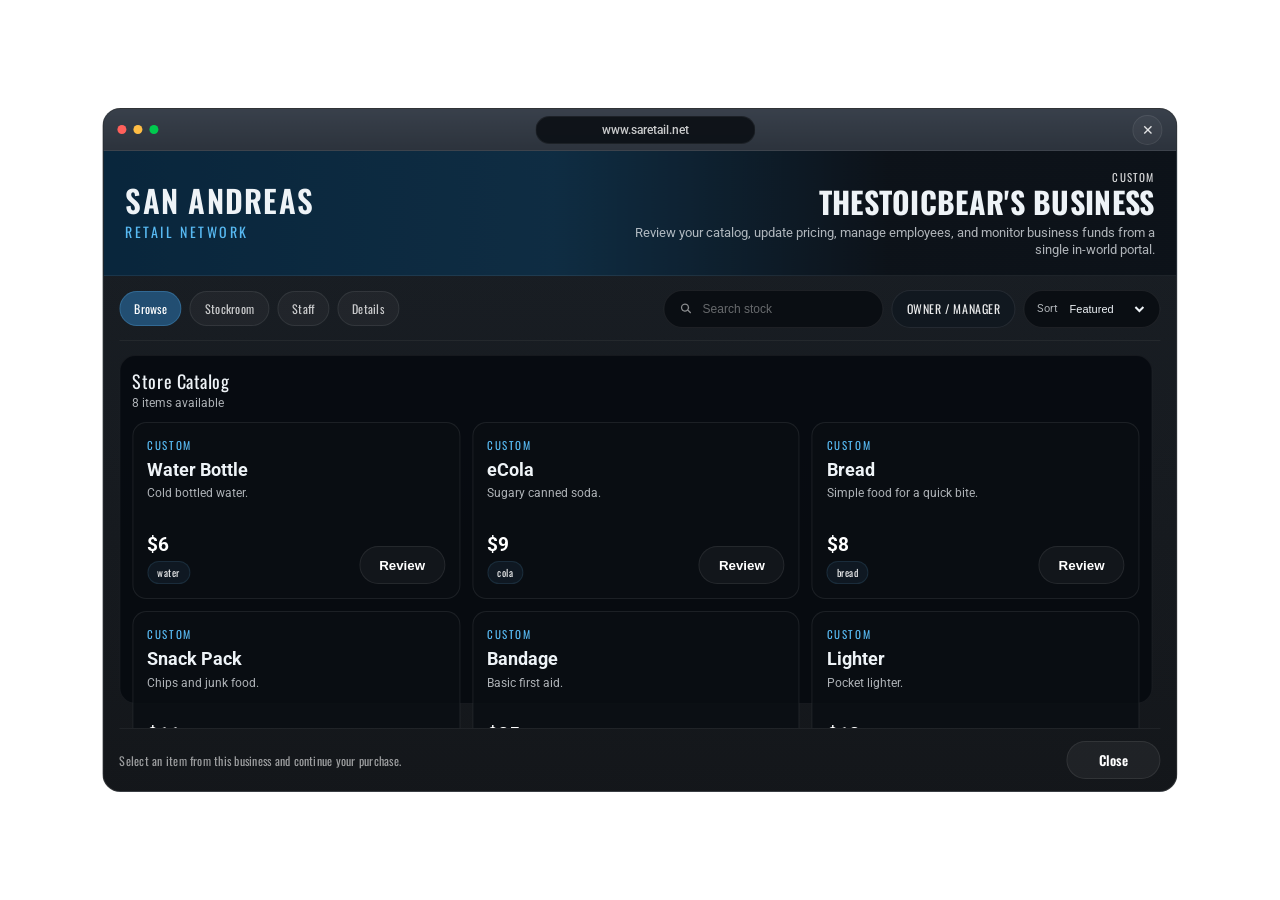
<file: html/preview.html>
<!doctype html>
<html lang="en">
<head>
  <meta charset="utf-8">
  <title>Az Businesses</title>
  <meta name="viewport" content="width=device-width,initial-scale=1,user-scalable=no" />
  <link rel="stylesheet" href="scrollkit.css">
  <link rel="stylesheet" href="style.css">
  <link rel="preconnect" href="https://fonts.googleapis.com">
  <link rel="preconnect" href="https://fonts.gstatic.com" crossorigin>
  <link href="https://fonts.googleapis.com/css2?family=Oswald:wght@400;500;600&family=Roboto:wght@300;400;500;700&display=swap" rel="stylesheet">
</head>
<body>
  <div id="biz-root" class="biz-app hidden">
    <div class="biz-browser-bar">
      <div class="biz-browser-controls" aria-hidden="true">
        <span class="biz-btn-circle biz-btn-red"></span>
        <span class="biz-btn-circle biz-btn-yellow"></span>
        <span class="biz-btn-circle biz-btn-green"></span>
      </div>
      <div class="biz-browser-url">
        <span>www.saretail.net</span>
      </div>
      <button id="bizCloseBtn" class="biz-close-btn" aria-label="Close">✕</button>
    </div>

    <div class="biz-hero">
      <div class="biz-hero-noise"></div>
      <div class="biz-hero-glow"></div>
      <div class="biz-hero-main">
        <div class="biz-brand-block">
          <div class="biz-brand-title">SAN ANDREAS</div>
          <div class="biz-brand-sub">RETAIL NETWORK</div>
        </div>

        <div class="biz-hero-copy">
          <div id="bizTypeBadge" class="biz-hero-kicker">STOREFRONT SERVICES</div>
          <h1 id="bizTitle">BUSINESS PORTAL</h1>
          <p id="bizSubtitle">Browse stock, review staff, and manage this location from one clean in-world interface.</p>
        </div>
      </div>
    </div>

    <div class="biz-shell">
      <div class="biz-toolbar">
        <div class="biz-tabs">
          <button class="biz-tab active" data-tab="shop">Browse</button>
          <button class="biz-tab" data-tab="inventory">Stockroom</button>
          <button class="biz-tab" data-tab="employees">Staff</button>
          <button class="biz-tab" data-tab="info">Details</button>
        </div>

        <div class="biz-toolbar-actions">
          <label class="biz-search" for="bizSearchInput">
            <svg viewBox="0 0 24 24" aria-hidden="true">
              <path d="M10.5 4a6.5 6.5 0 1 0 4.11 11.54l4.43 4.43 1.41-1.41-4.43-4.43A6.5 6.5 0 0 0 10.5 4Zm0 2a4.5 4.5 0 1 1 0 9 4.5 4.5 0 0 1 0-9Z" fill="currentColor"/>
            </svg>
            <input id="bizSearchInput" type="text" placeholder="Search stock" autocomplete="off" />
          </label>

          <div id="bizModeBadge" class="biz-status-pill">CUSTOMER</div>

          <label class="biz-sort-pill" for="bizSortSelect">
            <span>Sort</span>
            <select id="bizSortSelect">
              <option value="default">Featured</option>
              <option value="label">Name</option>
              <option value="price_asc">Price ↑</option>
              <option value="price_desc">Price ↓</option>
            </select>
          </label>
        </div>
      </div>

      <div class="biz-main scrollkit">
        <div id="bizCatalogColumn" class="biz-left scrollkit">
          <div class="biz-section-head">
            <div>
              <div class="biz-section-title">Store Catalog</div>
              <div id="bizItemCount" class="biz-section-sub">No items loaded</div>
            </div>
          </div>

          <div id="bizItems" class="biz-catalog-grid scrollkit"></div>
        </div>

        <div id="bizPanelsColumn" class="biz-right">
          <div class="biz-panel scrollkit" id="panel-shop">
            <div class="biz-panel-head">
              <div>
                <div class="biz-panel-kicker">Selected Product</div>
                <h3>Purchase</h3>
              </div>
              <div class="biz-panel-indicator"></div>
            </div>

            <div id="bizSelectedItem" class="biz-selected-item">
              <div id="bizSelectedVisual" class="biz-selected-visual hidden">
                <img id="bizSelectedImage" class="biz-selected-image" src="" alt="Product image" />
                <div class="biz-selected-badge">Product Image</div>
              </div>
              <div class="biz-selected-title">Select an item</div>
              <div class="biz-selected-desc"></div>
              <div class="biz-selected-meta">
                <div class="biz-selected-price"></div>
                <button id="bizBuyItemBtn" class="biz-primary-btn" disabled>Purchase</button>
              </div>
            </div>

            <div class="biz-info-callout">
              Purchases are processed one item at a time. Owners and managers can edit pricing and stock from the Stockroom tab.
            </div>
          </div>

          <div class="biz-panel scrollkit hidden" id="panel-inventory">
            <div class="biz-panel-head">
              <div>
                <div class="biz-panel-kicker">Business Stock</div>
                <h3>Stockroom</h3>
              </div>
              <div class="biz-panel-indicator"></div>
            </div>

            <div id="bizInventoryList" class="biz-data-list scrollkit"></div>

            <div id="bizInventoryControls" class="biz-owner-controls hidden">
              <h4>Add or Update Item</h4>
              <div class="biz-field-grid">
                <label>
                  <span>Item label</span>
                  <input id="bizNewItemLabel" type="text" placeholder="Rolling Paper" />
                </label>
                <label>
                  <span>Item ID</span>
                  <input id="bizNewItemId" type="text" placeholder="rollingpaper" />
                </label>
                <label>
                  <span>Price</span>
                  <input id="bizNewItemPrice" type="number" min="0" step="1" placeholder="125" />
                </label>
              </div>
              <button id="bizAddItemBtn" class="biz-secondary-btn">Save Stock Item</button>
            </div>
          </div>

          <div class="biz-panel scrollkit hidden" id="panel-employees">
            <div class="biz-panel-head">
              <div>
                <div class="biz-panel-kicker">Staff Roster</div>
                <h3>Employees</h3>
              </div>
              <div class="biz-panel-indicator"></div>
            </div>

            <div id="bizEmployeeList" class="biz-data-list scrollkit"></div>

            <div id="bizEmployeeControls" class="biz-owner-controls hidden">
              <h4>Hire Employee</h4>
              <div class="biz-field-grid biz-field-grid-two">
                <label>
                  <span>Server ID</span>
                  <input id="bizNewEmployeeServerId" type="number" min="1" step="1" placeholder="12" />
                </label>
                <label>
                  <span>Role</span>
                  <select id="bizNewEmployeeRole">
                    <option value="staff">Staff</option>
                    <option value="manager">Manager</option>
                  </select>
                </label>
              </div>
              <button id="bizAddEmployeeBtn" class="biz-secondary-btn">Hire Employee</button>
            </div>
          </div>

          <div class="biz-panel scrollkit hidden" id="panel-info">
            <div class="biz-panel-head">
              <div>
                <div class="biz-panel-kicker">Location Overview</div>
                <h3>Business Details</h3>
              </div>
              <div class="biz-panel-indicator"></div>
            </div>

            <div id="bizInfoBlock" class="biz-info-block"></div>

            <div id="bizForSaleBlock" class="biz-forsale-block hidden">
              <h4>This location is available</h4>
              <p id="bizForSaleText"></p>
              <button id="bizBuyLocationBtn" class="biz-primary-btn">Purchase business</button>
            </div>

            <div id="bizOwnerControls" class="biz-owner-controls hidden">
              <h4>Edit Business</h4>
              <div class="biz-field-grid biz-field-grid-two">
                <label>
                  <span>Business name</span>
                  <input id="bizEditName" type="text" placeholder="Business name" />
                </label>
                <label>
                  <span>Business type</span>
                  <input id="bizEditType" type="text" placeholder="convenience / weed / mechanic" />
                </label>
                <label>
                  <span>Status</span>
                  <select id="bizEditStatus">
                    <option value="open">Open</option>
                    <option value="closed">Closed</option>
                  </select>
                </label>
              </div>
              <button id="bizSaveInfoBtn" class="biz-secondary-btn">Save Changes</button>

              <div class="biz-control-divider"></div>

              <h4>Business Funds</h4>
              <div class="biz-field-grid biz-field-grid-two">
                <label>
                  <span>Deposit amount</span>
                  <input id="bizDepositAmount" type="number" min="0" step="1" placeholder="5000" />
                </label>
                <label>
                  <span>Withdraw amount</span>
                  <input id="bizWithdrawAmount" type="number" min="0" step="1" placeholder="5000" />
                </label>
              </div>
              <div class="biz-button-row">
                <button id="bizDepositBtn" class="biz-secondary-btn">Deposit</button>
                <button id="bizWithdrawBtn" class="biz-secondary-btn">Withdraw</button>
              </div>

              <div class="biz-control-divider"></div>

              <h4>Advertisement</h4>
              <label>
                <span>Ad message</span>
                <input id="bizAdMessage" type="text" maxlength="120" placeholder="Fresh stock available now at the front counter." />
              </label>
              <small id="bizAdFeeText" class="biz-ad-fee"></small>
              <button id="bizAdBtn" class="biz-secondary-btn">Broadcast Ad</button>
            </div>
          </div>
        </div>
      </div>

      <div class="biz-footer">
        <div id="bizFooterNote" class="biz-footer-note">Select an item from this business and continue your purchase.</div>
        <button id="bizBottomCloseBtn" class="biz-footer-close">Close</button>
      </div>
    </div>
  </div>

  <div id="biz-ad-toast" class="biz-ad-toast hidden">
    <div class="biz-ad-toast-head">Retail Broadcast</div>
    <div class="biz-ad-toast-body">
      <div id="bizAdLine1"></div>
      <div id="bizAdLine2"></div>
      <div id="bizAdLine3"></div>
    </div>
  </div>

  <script src="script.js"></script>
<script>
window.addEventListener('load', () => {
  nuiOpenBusiness({
    slotId: 1,
    mode: 'manage',
    myRole: 'owner',
    marketingFee: 150,
    buyPrice: 8000,
    biz: {
      label: "TheStoicBear's Business",
      type: 'custom',
      ownerName: 'TheStoicBear',
      balance: 8,
      open: true,
      employees: [
        {name: 'Chase Edwin', charId: 'CID-2', role: 'manager'},
        {name: 'Jordan Price', charId: 'CID-8', role: 'staff'}
      ],
      inventory: [
        {id:'water', label:'Water Bottle', description:'Cold bottled water.', price:6},
        {id:'cola', label:'eCola', description:'Sugary canned soda.', price:9},
        {id:'bread', label:'Bread', description:'Simple food for a quick bite.', price:8},
        {id:'snack', label:'Snack Pack', description:'Chips and junk food.', price:11},
        {id:'bandage', label:'Bandage', description:'Basic first aid.', price:35},
        {id:'lighter', label:'Lighter', description:'Pocket lighter.', price:18},
        {id:'rollingpaper', label:'Rolling Paper', description:'A pack of rolling papers.', price:14},
        {id:'lockpick', label:'Lockpick', description:'Handy tool for certain jobs.', price:120}
      ]
    }
  });
});
</script>
</body>
</html>
</file>
<file: html/scrollkit.css>
.scrollkit,
.biz-main,
.biz-left,
.biz-panel,
.biz-data-list,
.biz-catalog-grid {
  scrollbar-width: thin !important;
  scrollbar-color: rgba(118, 174, 214, 0.58) rgba(255, 255, 255, 0.04) !important;
}

.scrollkit::-webkit-scrollbar,
.biz-main::-webkit-scrollbar,
.biz-left::-webkit-scrollbar,
.biz-panel::-webkit-scrollbar,
.biz-data-list::-webkit-scrollbar,
.biz-catalog-grid::-webkit-scrollbar {
  width: 10px !important;
  height: 10px !important;
}

.scrollkit::-webkit-scrollbar-track,
.biz-main::-webkit-scrollbar-track,
.biz-left::-webkit-scrollbar-track,
.biz-panel::-webkit-scrollbar-track,
.biz-data-list::-webkit-scrollbar-track,
.biz-catalog-grid::-webkit-scrollbar-track {
  background: rgba(255, 255, 255, 0.03) !important;
  border-radius: 999px !important;
}

.scrollkit::-webkit-scrollbar-thumb,
.biz-main::-webkit-scrollbar-thumb,
.biz-left::-webkit-scrollbar-thumb,
.biz-panel::-webkit-scrollbar-thumb,
.biz-data-list::-webkit-scrollbar-thumb,
.biz-catalog-grid::-webkit-scrollbar-thumb {
  background: rgba(118, 174, 214, 0.48) !important;
  border-radius: 999px !important;
  border: 2px solid rgba(9, 13, 18, 0.98) !important;
}

.scrollkit::-webkit-scrollbar-thumb:hover,
.biz-main::-webkit-scrollbar-thumb:hover,
.biz-left::-webkit-scrollbar-thumb:hover,
.biz-panel::-webkit-scrollbar-thumb:hover,
.biz-data-list::-webkit-scrollbar-thumb:hover,
.biz-catalog-grid::-webkit-scrollbar-thumb:hover {
  background: rgba(118, 174, 214, 0.68) !important;
}
</file>
<file: html/style.css>
*,
*::before,
*::after {
  box-sizing: border-box;
  margin: 0;
  padding: 0;
}

:root {
  --bg-1: rgba(13, 17, 22, 0.96);
  --bg-2: rgba(20, 26, 34, 0.96);
  --frame: rgba(48, 57, 68, 0.92);
  --panel: rgba(6, 10, 14, 0.34);
  --panel-strong: rgba(11, 16, 22, 0.78);
  --chip: rgba(255, 255, 255, 0.05);
  --line: rgba(255, 255, 255, 0.07);
  --line-strong: rgba(112, 189, 248, 0.28);
  --blue: #58baf3;
  --text: #eef3f7;
  --text-dim: rgba(238, 243, 247, 0.72);
  --text-faint: rgba(238, 243, 247, 0.46);
  --radius-xl: 18px;
  --radius-lg: 16px;
  --radius-md: 13px;
  --radius-sm: 999px;
}

html,
body {
  width: 100%;
  height: 100%;
  overflow: hidden;
  font-family: "Roboto", system-ui, -apple-system, BlinkMacSystemFont, "Segoe UI", sans-serif;
  background: transparent;
  color: var(--text);
}

.hidden {
  display: none !important;
}

body::before {
  display: none;
}

.biz-app {
  position: absolute;
  top: 50%;
  left: 50%;
  width: min(1180px, 76vw);
  height: min(660px, 74vh);
  transform: translate(-50%, -50%);
  display: flex;
  flex-direction: column;
  overflow: hidden;
  border-radius: var(--radius-xl);
  background: linear-gradient(180deg, rgba(18, 24, 31, 0.95), rgba(8, 11, 15, 0.95));
  border: 1px solid rgba(255, 255, 255, 0.12);
}

.biz-browser-bar {
  min-height: 42px;
  padding: 0 14px;
  display: flex;
  align-items: center;
  gap: 12px;
  background: linear-gradient(180deg, rgba(60, 68, 79, 0.88), rgba(46, 53, 63, 0.88));
  border-bottom: 1px solid rgba(255, 255, 255, 0.08);
}

.biz-browser-controls {
  display: flex;
  gap: 7px;
  flex: 0 0 auto;
}

.biz-btn-circle {
  width: 9px;
  height: 9px;
  border-radius: 50%;
}

.biz-btn-red { background: #ff605b; }
.biz-btn-yellow { background: #ffbd44; }
.biz-btn-green { background: #00ca4e; }

.biz-browser-url {
  min-width: 220px;
  max-width: 280px;
  height: 28px;
  margin: 0 auto;
  border-radius: 999px;
  display: flex;
  align-items: center;
  justify-content: center;
  padding: 0 14px;
  background: rgba(12, 17, 22, 0.92);
  border: 1px solid rgba(255, 255, 255, 0.06);
  color: rgba(255, 255, 255, 0.78);
  font-size: 12px;
  font-weight: 500;
}

.biz-close-btn {
  flex: 0 0 auto;
  border: 1px solid rgba(255, 255, 255, 0.08);
  width: 30px;
  height: 30px;
  border-radius: 999px;
  background: rgba(255, 255, 255, 0.04);
  color: rgba(255, 255, 255, 0.86);
  cursor: pointer;
  font-size: 14px;
}

.biz-close-btn:hover,
.biz-footer-close:hover,
.biz-primary-btn:hover,
.biz-secondary-btn:hover,
.biz-tab:hover {
  filter: brightness(1.06);
}

.biz-hero {
  position: relative;
  min-height: 104px;
  background: linear-gradient(90deg, rgba(8, 38, 61, 0.95) 0%, rgba(14, 45, 68, 0.95) 42%, rgba(12, 18, 25, 0.98) 73%, rgba(12, 18, 25, 0.98) 100%);
  border-bottom: 1px solid rgba(255, 255, 255, 0.07);
}

.biz-hero-noise,
.biz-hero-glow {
  display: none;
}

.biz-hero-main {
  position: relative;
  z-index: 1;
  height: 100%;
  display: flex;
  align-items: center;
  justify-content: space-between;
  gap: 24px;
  padding: 18px 22px 16px;
}

.biz-brand-title,
.biz-brand-sub,
.biz-hero-kicker,
.biz-section-title,
.biz-panel-kicker,
.biz-status-pill,
.biz-tab,
.biz-data-chip,
.biz-selected-badge,
.biz-card-kicker,
.biz-footer-note,
.biz-footer-close {
  font-family: "Oswald", system-ui, sans-serif;
}

.biz-brand-block {
  min-width: 240px;
}

.biz-brand-title {
  font-size: 31px;
  line-height: 1;
  font-weight: 600;
  letter-spacing: 0.04em;
}

.biz-brand-sub {
  margin-top: 5px;
  font-size: 14px;
  letter-spacing: 0.18em;
  color: var(--blue);
}

.biz-hero-copy {
  margin-left: auto;
  text-align: right;
}

.biz-hero-kicker {
  font-size: 11px;
  letter-spacing: 0.11em;
  color: rgba(255, 255, 255, 0.84);
}

.biz-hero-copy h1 {
  margin-top: 2px;
  font-family: "Oswald", system-ui, sans-serif;
  font-size: 30px;
  line-height: 1.03;
  letter-spacing: 0.01em;
}

.biz-hero-copy p {
  margin-top: 6px;
  max-width: 540px;
  margin-left: auto;
  font-size: 13px;
  line-height: 1.35;
  color: var(--text-dim);
}

.biz-shell {
  flex: 1;
  min-height: 0;
  display: flex;
  flex-direction: column;
  padding: 14px 16px 12px;
  background: linear-gradient(180deg, rgba(9, 13, 18, 0.18), rgba(9, 13, 18, 0.08));
}

.biz-toolbar {
  display: flex;
  align-items: center;
  justify-content: space-between;
  gap: 12px;
  padding-bottom: 12px;
  border-bottom: 1px solid rgba(255, 255, 255, 0.05);
}

.biz-tabs,
.biz-toolbar-actions {
  display: flex;
  align-items: center;
  gap: 8px;
}

.biz-tabs {
  flex-wrap: wrap;
}

.biz-tab,
.biz-status-pill,
.biz-sort-pill,
.biz-search,
.biz-footer-close,
.biz-primary-btn,
.biz-secondary-btn {
  border-radius: 999px;
  border: 1px solid rgba(255, 255, 255, 0.08);
}

.biz-tab {
  padding: 8px 14px;
  color: rgba(255, 255, 255, 0.76);
  font-size: 12px;
  letter-spacing: 0.02em;
  cursor: pointer;
  background: rgba(255, 255, 255, 0.04);
}

.biz-tab.active {
  color: #fff;
  background: rgba(36, 86, 126, 0.88);
  border-color: rgba(103, 191, 255, 0.24);
}

.biz-search {
  display: flex;
  align-items: center;
  gap: 9px;
  min-width: 220px;
  height: 38px;
  padding: 0 14px;
  background: rgba(8, 12, 17, 0.82);
}

.biz-search svg {
  width: 15px;
  height: 15px;
  color: rgba(255, 255, 255, 0.52);
  flex: 0 0 auto;
}

.biz-search input,
.biz-sort-pill select,
.biz-owner-controls input,
.biz-owner-controls select {
  width: 100%;
  border: none;
  outline: none;
  background: transparent;
  color: var(--text);
}

.biz-search input {
  font-size: 12px;
}

.biz-search input::placeholder,
.biz-owner-controls input::placeholder {
  color: rgba(255, 255, 255, 0.38);
}

.biz-status-pill {
  padding: 0 14px;
  height: 38px;
  display: inline-flex;
  align-items: center;
  justify-content: center;
  background: rgba(17, 24, 32, 0.86);
  color: rgba(255, 255, 255, 0.92);
  font-size: 12px;
  letter-spacing: 0.05em;
}

.biz-sort-pill {
  display: flex;
  align-items: center;
  gap: 8px;
  height: 38px;
  padding: 0 12px;
  background: rgba(8, 12, 17, 0.82);
}

.biz-sort-pill span {
  font-size: 11px;
  color: var(--text-dim);
}

.biz-sort-pill select {
  font-size: 11px;
  min-width: 82px;
  cursor: pointer;
}

.biz-main {
  flex: 1;
  min-height: 0;
  display: flex;
  flex-direction: column;
  gap: 14px;
  padding-top: 14px;
  padding-right: 8px;
  padding-bottom: 10px;
  overflow-y: auto;
  overflow-x: hidden;
  overscroll-behavior: contain;
  -webkit-overflow-scrolling: touch;
  scrollbar-width: thin;
  scrollbar-color: rgba(118, 174, 214, 0.58) rgba(255, 255, 255, 0.04);
}

.biz-left,
.biz-panel {
  position: relative;
  background: rgba(7, 11, 16, 0.94);
  border: 1px solid rgba(255, 255, 255, 0.06);
  border-radius: var(--radius-lg);
}

.biz-left {
  width: 100%;
  min-height: 0;
  display: flex;
  flex-direction: column;
  padding: 12px 12px 14px;
}

.biz-right {
  width: 100%;
  display: flex;
  flex-direction: column;
  align-items: center;
  gap: 14px;
}

.biz-right.shop-layout,
.biz-right.center-layout {
  width: 100%;
}

.biz-section-head {
  display: flex;
  align-items: center;
  justify-content: space-between;
  gap: 10px;
  margin-bottom: 12px;
}

.biz-section-title {
  font-size: 18px;
  letter-spacing: 0.03em;
}

.biz-section-sub {
  margin-top: 2px;
  font-size: 12px;
  color: var(--text-dim);
}

.biz-catalog-grid {
  display: grid;
  grid-template-columns: repeat(auto-fill, minmax(244px, 1fr));
  gap: 12px;
}

.biz-catalog-empty,
.biz-empty-state {
  display: flex;
  align-items: center;
  justify-content: center;
  min-height: 140px;
  border-radius: var(--radius-md);
  border: 1px dashed rgba(255, 255, 255, 0.10);
  background: rgba(13, 18, 24, 0.96);
  color: var(--text-dim);
  font-size: 12px;
  text-align: center;
  padding: 18px;
}

.biz-card {
  position: relative;
  overflow: hidden;
  border-radius: 14px;
  border: 1px solid rgba(255, 255, 255, 0.08);
  background: rgba(10, 15, 20, 0.84);
  cursor: pointer;
  min-height: 176px;
}

.biz-card:hover,
.biz-card.active {
  border-color: var(--line-strong);
  background: rgba(12, 18, 24, 0.92);
}

.biz-card-media {
  display: none;
  height: 110px;
  background: rgba(8, 11, 15, 0.96);
  border-bottom: 1px solid rgba(255, 255, 255, 0.06);
}

.biz-card.has-image .biz-card-media {
  display: block;
}

.biz-card-image {
  width: 100%;
  height: 100%;
  object-fit: cover;
  display: block;
}

.biz-card-content {
  min-height: 100%;
  display: flex;
  flex-direction: column;
  justify-content: flex-start;
  padding: 14px 14px 14px;
}

.biz-card-kicker {
  font-size: 11px;
  letter-spacing: 0.14em;
  color: var(--blue);
}

.biz-card-title {
  margin-top: 7px;
  font-size: 18px;
  font-weight: 700;
  line-height: 1.08;
}

.biz-card-desc {
  margin-top: 6px;
  min-height: 34px;
  font-size: 12px;
  line-height: 1.45;
  color: var(--text-dim);
}

.biz-card-footer {
  margin-top: auto;
  padding-top: 14px;
  display: flex;
  align-items: flex-end;
  justify-content: space-between;
  gap: 10px;
}

.biz-card-meta {
  display: flex;
  flex-direction: column;
  gap: 5px;
}

.biz-card-price {
  font-size: 19px;
  font-weight: 700;
  color: #fff;
}

.biz-data-chip {
  display: inline-flex;
  align-items: center;
  justify-content: center;
  min-height: 23px;
  padding: 0 9px;
  border-radius: 999px;
  background: rgba(67, 129, 176, 0.10);
  border: 1px solid rgba(108, 184, 238, 0.12);
  color: rgba(255, 255, 255, 0.92);
  font-size: 10px;
  letter-spacing: 0.05em;
}

.biz-card-action {
  min-width: 86px;
}

.biz-panel {
  width: min(100%, 980px);
  max-width: 980px;
  padding: 14px;
  display: flex;
  flex-direction: column;
  gap: 12px;
  margin: 0 auto;
  z-index: 8;
}

.biz-app[data-tab="shop"] #panel-shop.selection-empty {
  display: none !important;
}

.biz-panel-head {
  display: flex;
  align-items: flex-start;
  justify-content: space-between;
  gap: 10px;
}

.biz-panel-tools {
  display: inline-flex;
  align-items: center;
  gap: 10px;
}

.biz-panel-close {
  min-height: 32px;
  padding: 0 12px;
  border-radius: 999px;
  border: 1px solid rgba(255, 255, 255, 0.08);
  background: rgba(255, 255, 255, 0.04);
  color: rgba(255, 255, 255, 0.88);
  font-size: 12px;
  font-weight: 600;
  cursor: pointer;
}

.biz-panel-close:hover {
  background: rgba(255, 255, 255, 0.08);
}

.biz-panel-kicker {
  font-size: 11px;
  letter-spacing: 0.12em;
  color: var(--blue);
}

.biz-panel-head h3 {
  margin-top: 2px;
  font-size: 24px;
  font-family: "Oswald", system-ui, sans-serif;
  letter-spacing: 0.02em;
}

.biz-panel-indicator {
  width: 8px;
  height: 8px;
  margin-top: 7px;
  border-radius: 50%;
  background: #8fd5ff;
}

.biz-selected-item,
.biz-owner-controls,
.biz-info-block,
.biz-forsale-block,
.biz-data-row,
.biz-info-callout {
  border-radius: var(--radius-md);
  border: 1px solid rgba(255, 255, 255, 0.08);
  background: rgba(13, 18, 24, 0.96);
}

.biz-selected-item {
  padding: 14px;
}

.biz-selected-visual {
  display: flex;
  height: 120px;
  border-radius: 12px;
  background: rgba(8, 12, 17, 0.96);
  border: 1px solid rgba(255, 255, 255, 0.05);
  margin-bottom: 12px;
  align-items: flex-start;
  justify-content: flex-start;
  padding: 8px;
  position: relative;
  overflow: hidden;
}

.biz-selected-image {
  position: absolute;
  inset: 0;
  width: 100%;
  height: 100%;
  object-fit: cover;
}

.biz-selected-badge {
  position: relative;
  z-index: 1;
  display: inline-flex;
  align-items: center;
  justify-content: center;
  height: 24px;
  padding: 0 8px;
  border-radius: 999px;
  background: rgba(8, 13, 20, 0.88);
  border: 1px solid rgba(255, 255, 255, 0.08);
  font-size: 10px;
  letter-spacing: 0.06em;
}

.biz-selected-title {
  font-size: 20px;
  font-weight: 700;
}

.biz-selected-desc {
  margin-top: 6px;
  min-height: 24px;
  font-size: 13px;
  line-height: 1.5;
  color: var(--text-dim);
}

.biz-selected-meta {
  margin-top: 12px;
  display: flex;
  align-items: center;
  justify-content: space-between;
  gap: 10px;
}

.biz-selected-price {
  font-size: 22px;
  font-weight: 700;
}

.biz-primary-btn,
.biz-secondary-btn,
.biz-footer-close {
  min-height: 38px;
  padding: 0 16px;
  color: #fff;
  font-weight: 600;
  cursor: pointer;
  background: rgba(255, 255, 255, 0.04);
}

.biz-primary-btn {
  background: rgba(42, 97, 140, 0.96);
  border-color: rgba(116, 196, 255, 0.25);
}

.biz-primary-btn:disabled {
  opacity: 0.42;
  cursor: not-allowed;
}

.biz-info-callout {
  padding: 11px 12px;
  color: var(--text-dim);
  font-size: 12px;
  line-height: 1.5;
}

.biz-data-list {
  display: flex;
  flex-direction: column;
  gap: 9px;
}

.biz-data-row {
  display: flex;
  align-items: center;
  justify-content: space-between;
  gap: 12px;
  padding: 11px 12px;
}

.biz-data-row-main {
  min-width: 0;
}

.biz-data-row-title {
  font-size: 14px;
  font-weight: 600;
}

.biz-data-row-sub {
  margin-top: 4px;
  font-size: 12px;
  color: var(--text-dim);
  word-break: break-word;
}

.biz-data-actions {
  display: flex;
  align-items: center;
  gap: 8px;
  flex-wrap: wrap;
  justify-content: flex-end;
}

.biz-owner-controls,
.biz-info-block,
.biz-forsale-block {
  padding: 14px;
}

.biz-owner-controls h4,
.biz-forsale-block h4 {
  margin-bottom: 10px;
  font-size: 17px;
  font-family: "Oswald", system-ui, sans-serif;
  letter-spacing: 0.02em;
}

.biz-control-divider {
  margin: 14px 0;
  height: 1px;
  background: rgba(255, 255, 255, 0.08);
}

.biz-field-grid {
  display: grid;
  grid-template-columns: 1fr;
  gap: 8px;
}

.biz-field-grid-two {
  grid-template-columns: repeat(2, minmax(0, 1fr));
}

.biz-owner-controls label {
  display: flex;
  flex-direction: column;
  gap: 5px;
}

.biz-owner-controls label > span,
.biz-ad-fee {
  font-size: 11px;
  color: var(--text-dim);
}

.biz-owner-controls input,
.biz-owner-controls select {
  height: 38px;
  border-radius: 10px;
  padding: 0 11px;
  background: rgba(8, 12, 17, 0.82);
  border: 1px solid rgba(255, 255, 255, 0.08);
  font-size: 12px;
}

.biz-button-row {
  display: flex;
  gap: 8px;
}

.biz-button-row > * {
  flex: 1;
}

.biz-info-block {
  white-space: pre-line;
  font-size: 13px;
  line-height: 1.6;
  color: rgba(255, 255, 255, 0.88);
}

.biz-forsale-block {
  background: rgba(42, 97, 140, 0.10);
  border-color: rgba(111, 198, 255, 0.18);
}

.biz-forsale-block p {
  font-size: 13px;
  color: var(--text-dim);
  line-height: 1.55;
}

.biz-forsale-block .biz-primary-btn {
  margin-top: 10px;
}

.biz-ad-fee {
  display: block;
  margin: 8px 0 10px;
}

.biz-footer {
  min-height: 48px;
  display: flex;
  align-items: center;
  justify-content: space-between;
  gap: 12px;
  padding-top: 12px;
  border-top: 1px solid rgba(255, 255, 255, 0.05);
}

.biz-footer-note {
  color: rgba(255, 255, 255, 0.58);
  font-size: 12px;
  letter-spacing: 0.02em;
}

.biz-footer-close {
  min-width: 94px;
  background: rgba(255, 255, 255, 0.05);
}

.biz-ad-toast {
  position: absolute;
  right: 18px;
  bottom: 18px;
  width: 300px;
  padding: 12px;
  border-radius: 14px;
  background: rgba(11, 18, 27, 0.96);
  border: 1px solid rgba(121, 196, 255, 0.16);
}

.biz-ad-toast-head {
  font-family: "Oswald", system-ui, sans-serif;
  font-size: 13px;
  letter-spacing: 0.12em;
  color: var(--blue);
}

.biz-ad-toast-body {
  margin-top: 8px;
  display: grid;
  gap: 6px;
  font-size: 12px;
  color: rgba(255, 255, 255, 0.92);
}

#bizCatalogColumn.hidden {
  display: none !important;
}

#panel-shop,
.biz-app[data-tab="inventory"] #panel-inventory,
.biz-app[data-tab="employees"] #panel-employees,
.biz-app[data-tab="info"] #panel-info {
  width: min(100%, 980px);
  max-width: 980px;
}

.biz-info-block,
.biz-owner-controls,
.biz-forsale-block,
.biz-selected-item,
.biz-info-callout {
  width: 100%;
}


.biz-main::-webkit-scrollbar,
.biz-left::-webkit-scrollbar,
.biz-panel::-webkit-scrollbar,
.biz-data-list::-webkit-scrollbar,
.biz-catalog-grid::-webkit-scrollbar {
  width: 10px;
  height: 10px;
}

.biz-main::-webkit-scrollbar-track,
.biz-left::-webkit-scrollbar-track,
.biz-panel::-webkit-scrollbar-track,
.biz-data-list::-webkit-scrollbar-track,
.biz-catalog-grid::-webkit-scrollbar-track {
  background: rgba(255, 255, 255, 0.03);
  border-radius: 999px;
}

.biz-main::-webkit-scrollbar-thumb,
.biz-left::-webkit-scrollbar-thumb,
.biz-panel::-webkit-scrollbar-thumb,
.biz-data-list::-webkit-scrollbar-thumb,
.biz-catalog-grid::-webkit-scrollbar-thumb {
  background: rgba(118, 174, 214, 0.48);
  border-radius: 999px;
  border: 2px solid rgba(9, 13, 18, 0.98);
}

.biz-main::-webkit-scrollbar-thumb:hover,
.biz-left::-webkit-scrollbar-thumb:hover,
.biz-panel::-webkit-scrollbar-thumb:hover,
.biz-data-list::-webkit-scrollbar-thumb:hover,
.biz-catalog-grid::-webkit-scrollbar-thumb:hover {
  background: rgba(118, 174, 214, 0.68);
}

@media (max-width: 1360px) {
  .biz-app {
    width: 84vw;
    height: 76vh;
  }
}

@media (max-width: 1180px) {
  .biz-app {
    width: 90vw;
    height: 80vh;
  }

  .biz-toolbar {
    flex-direction: column;
    align-items: stretch;
  }

  .biz-toolbar-actions {
    flex-wrap: wrap;
    justify-content: flex-start;
  }
}

@media (max-width: 920px) {
  .biz-hero-main {
    flex-direction: column;
    align-items: flex-start;
  }

  .biz-hero-copy {
    margin-left: 0;
    text-align: left;
  }

  .biz-hero-copy p {
    margin-left: 0;
  }

  .biz-main {
    padding-right: 2px;
  }

  .biz-panel,
  #panel-shop,
  .biz-app[data-tab="inventory"] #panel-inventory,
  .biz-app[data-tab="employees"] #panel-employees,
  .biz-app[data-tab="info"] #panel-info {
    width: 100%;
    max-width: 100%;
  }

  .biz-field-grid-two,
  .biz-button-row {
    grid-template-columns: 1fr;
    flex-direction: column;
  }

  .biz-footer {
    flex-direction: column;
    align-items: stretch;
  }

  .biz-footer-close {
    width: 100%;
  }
}


.biz-notify-stack {
  position: absolute;
  top: 54px;
  right: 18px;
  width: min(320px, 28vw);
  display: flex;
  flex-direction: column;
  gap: 8px;
  z-index: 40;
  pointer-events: none;
}

.biz-notify {
  display: grid;
  grid-template-columns: 28px 1fr 24px;
  align-items: start;
  gap: 10px;
  padding: 10px 10px 10px 11px;
  border-radius: 12px;
  border: 1px solid rgba(255, 255, 255, 0.08);
  background: rgba(10, 15, 21, 0.97);
  pointer-events: auto;
}

.biz-notify.is-leaving {
  opacity: 0;
  transform: translateX(10px);
  transition: opacity 0.16s ease, transform 0.16s ease;
}

.biz-notify-info {
  border-left: 3px solid rgba(120, 188, 255, 0.9);
}

.biz-notify-success {
  border-left: 3px solid rgba(77, 209, 125, 0.92);
}

.biz-notify-error {
  border-left: 3px solid rgba(242, 102, 102, 0.92);
}

.biz-notify-icon {
  width: 28px;
  height: 28px;
  border-radius: 999px;
  display: flex;
  align-items: center;
  justify-content: center;
  font-family: "Oswald", system-ui, sans-serif;
  font-size: 15px;
  border: 1px solid rgba(255, 255, 255, 0.08);
  background: rgba(255, 255, 255, 0.04);
  color: rgba(255, 255, 255, 0.96);
}

.biz-notify-body {
  min-width: 0;
}

.biz-notify-title {
  font-family: "Oswald", system-ui, sans-serif;
  font-size: 11px;
  letter-spacing: 0.13em;
  color: var(--blue);
}

.biz-notify-text {
  margin-top: 2px;
  font-size: 12px;
  line-height: 1.4;
  color: rgba(255, 255, 255, 0.94);
}

.biz-notify-close {
  width: 24px;
  height: 24px;
  border-radius: 999px;
  border: 1px solid rgba(255, 255, 255, 0.08);
  background: rgba(255, 255, 255, 0.04);
  color: rgba(255, 255, 255, 0.82);
  cursor: pointer;
}

.biz-notify-close:hover {
  filter: brightness(1.05);
}

@media (max-width: 920px) {
  .biz-notify-stack {
    width: min(320px, calc(100vw - 28px));
    top: 48px;
    right: 14px;
  }
}
</file>
